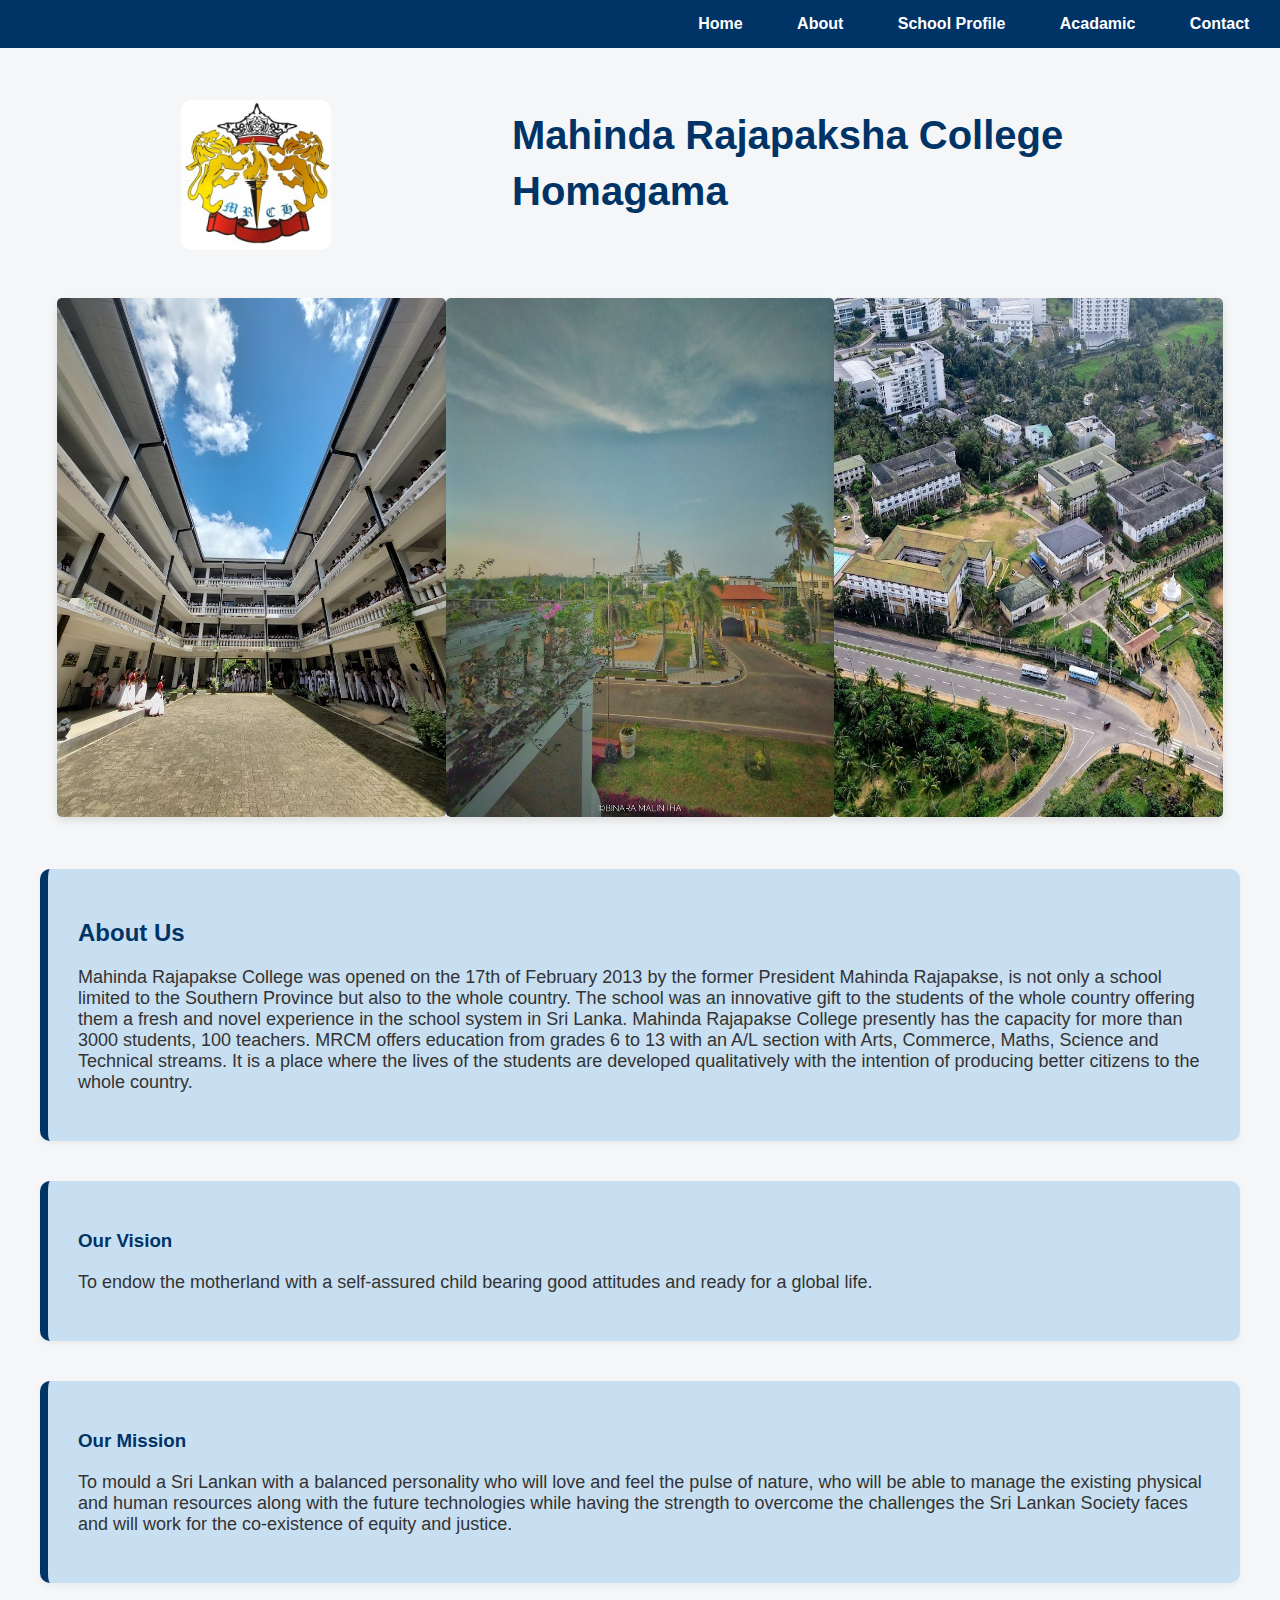
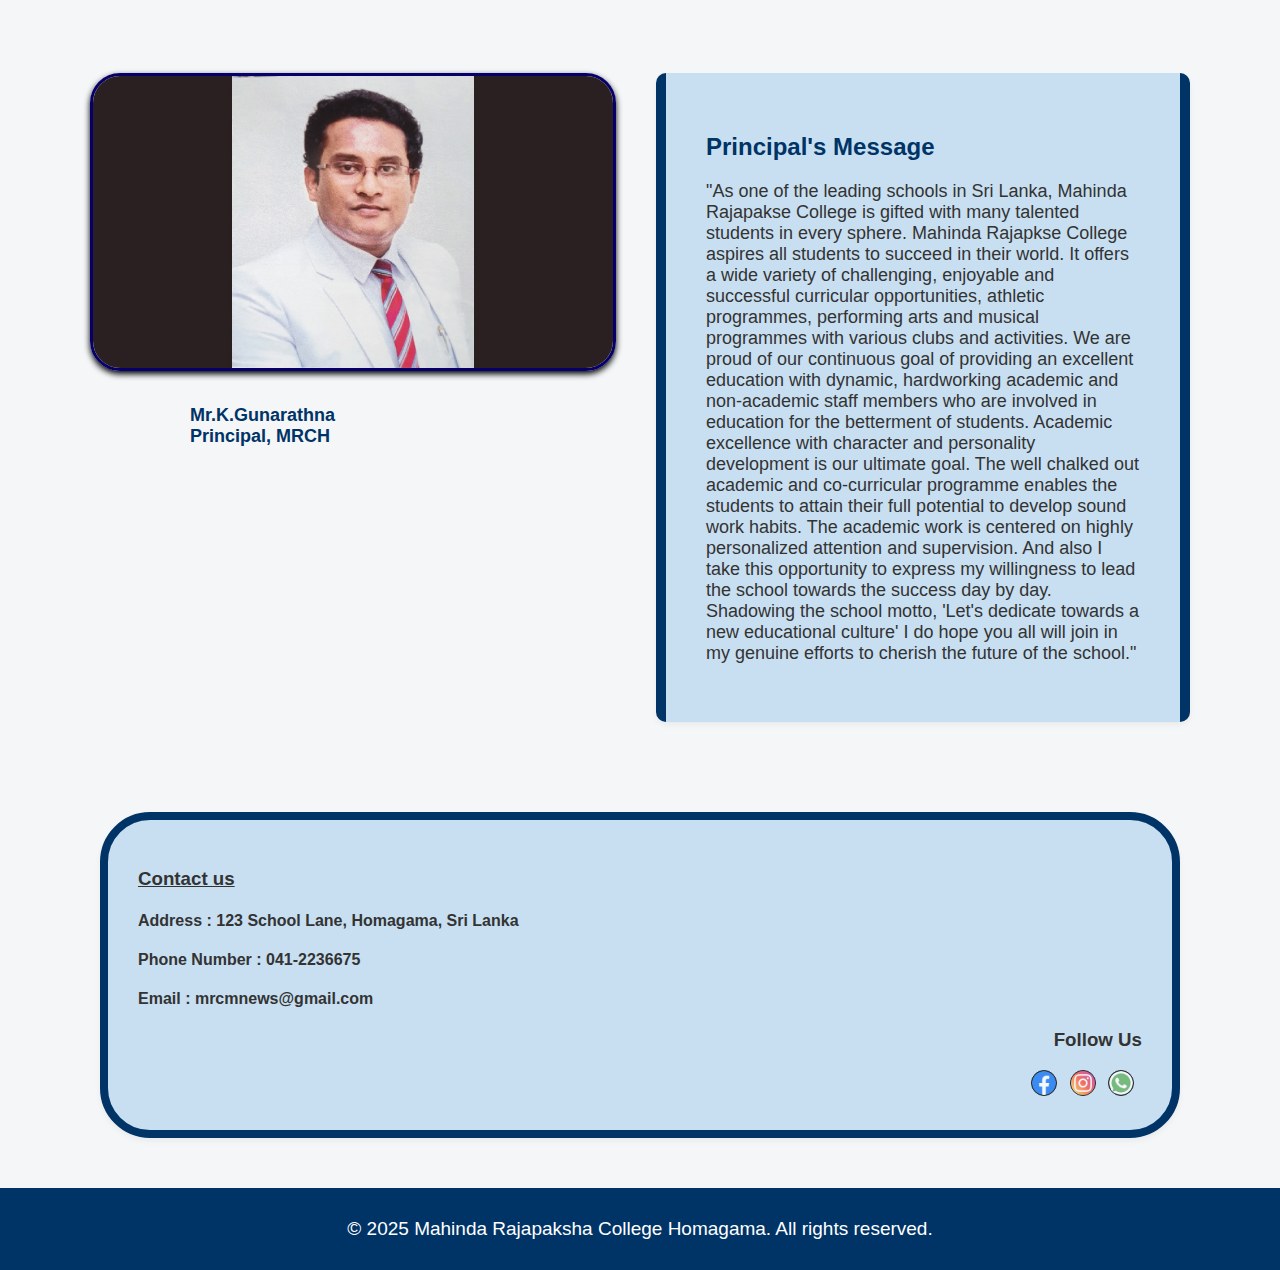
<file: index.html>
<!DOCTYPE html>
<html lang="en">

<head>
    <meta charset="UTF-8">
    <meta name="viewport" content="width=device-width, initial-scale=1.0">
    <title>Document</title>
    <link rel="stylesheet" href="asset/css/style.css">
</head>

<body id="home">
    <nav>
        <a href="#home">Home</a>
        <a href="#about">About</a>
        <a href="profile.html">School Profile</a>
        <a href="acadamic.html">Acadamic</a>
        <a href="#contact">Contact</a>
    </nav>

    <aside class="left">
        <img src="/asset/image/logo.jpeg" alt="log">
    </aside>

    <aside class="right">
        <div>
            <h1>Mahinda Rajapaksha College <br>Homagama</h1>
        </div>
    </aside>

    <div class="photo">
        <img src="/asset/image/hall.jpg" alt="buiding">
        <img src="/asset/image/ingate.jpg" alt="gate">
        <img src="/asset/image/unnamed.jpg" alt="top">
    </div>


    <div class="about" id="about">
        <h2>About Us</h2>
        <p>Mahinda Rajapakse College was opened on the 17th of February 2013 by the former President Mahinda Rajapakse,
            is not only a school limited to the Southern Province but also to the whole country. The school was an
            innovative gift to the students of the whole country offering them a fresh and novel experience in the
            school system in Sri Lanka. Mahinda Rajapakse College presently has the capacity for more than 3000
            students, 100 teachers. MRCM offers education from grades 6 to 13 with an A/L section with Arts, Commerce,
            Maths, Science and Technical streams. It is a place where the lives of the students are developed
            qualitatively with the intention of producing better citizens to the whole country.</p>
    </div>


    <div class="vision">
        <h3>Our Vision</h3>
        <p>To endow the motherland with a self-assured child bearing good attitudes and ready for a global life.</p>
    </div>

    <div class="mission">
        <h3>Our Mission</h3>
        <p>To mould a Sri Lankan with a balanced personality who will love and feel the pulse of nature, who will be
            able to manage the existing physical and human resources along with the future technologies while having the
            strength to overcome the challenges the Sri Lankan Society faces and will work for the co-existence of
            equity and justice.</p>
    </div>


    <div class="photoPrincipal">
        <aside class="principalBox">
            <img src="/asset/image/principal.jpg" alt="principal">
            <h4 class="name">Mr.K.Gunarathna<br>Principal, MRCH</h4>
        </aside>

        <div class="leftmsg">
            <h2>Principal's Message</h2>
            <p>"As one of the leading schools in Sri Lanka, Mahinda Rajapakse College is gifted with many talented
                students in every sphere. Mahinda Rajapkse College aspires all students to succeed in their world. It
                offers a wide variety of challenging, enjoyable and successful curricular opportunities, athletic
                programmes, performing arts and musical programmes with various clubs and activities. We are proud of
                our continuous goal of providing an excellent education with dynamic, hardworking academic and
                non-academic staff members who are involved in education for the betterment of students. Academic
                excellence with character and personality development is our ultimate goal. The well chalked out
                academic and co-curricular programme enables the students to attain their full potential to develop
                sound work habits. The academic work is centered on highly personalized attention and supervision. And
                also I take this opportunity to express my willingness to lead the school towards the success day by
                day. Shadowing the school motto, 'Let's dedicate towards a new educational culture' I do hope you all
                will join in my genuine efforts to cherish the future of the school."</p>
        </div>
    </div>


    <div class="contact" id="contact">
        <h3><u>Contact us</u></h3>
        <h4>Address : 123 School Lane, Homagama, Sri Lanka</h4>
        <h4>Phone Number : 041-2236675</h4>
        <h4>Email : mrcmnews@gmail.com</h4>

        <div class="social">
            <h3>Follow Us</h3>
            <a href="https://web.facebook.com/p/Mahinda-Rajapaksha-College-Homagama-100089047160805/?_rdc=1&_rdr"><img
                    src="/asset/image/facebook.png" alt="" srcset=""></a>
            <a
                href="https://www.google.com/url?sa=t&source=web&rct=j&opi=89978449&url=https://www.instagram.com/mahindarajapakshacollege/"><img
                    src="/asset/image/instagram.png" alt=""></a>
            <a href="https://wa.me/+94112681815"><img src="/asset/image/whatsapp.png" alt=""></a>
        </div>

    </div>
    <div class="footer">
        <footer>
            &copy; 2025 Mahinda Rajapaksha College Homagama. All rights reserved.
        </footer>
    </div>


</body>

</html>
</file>
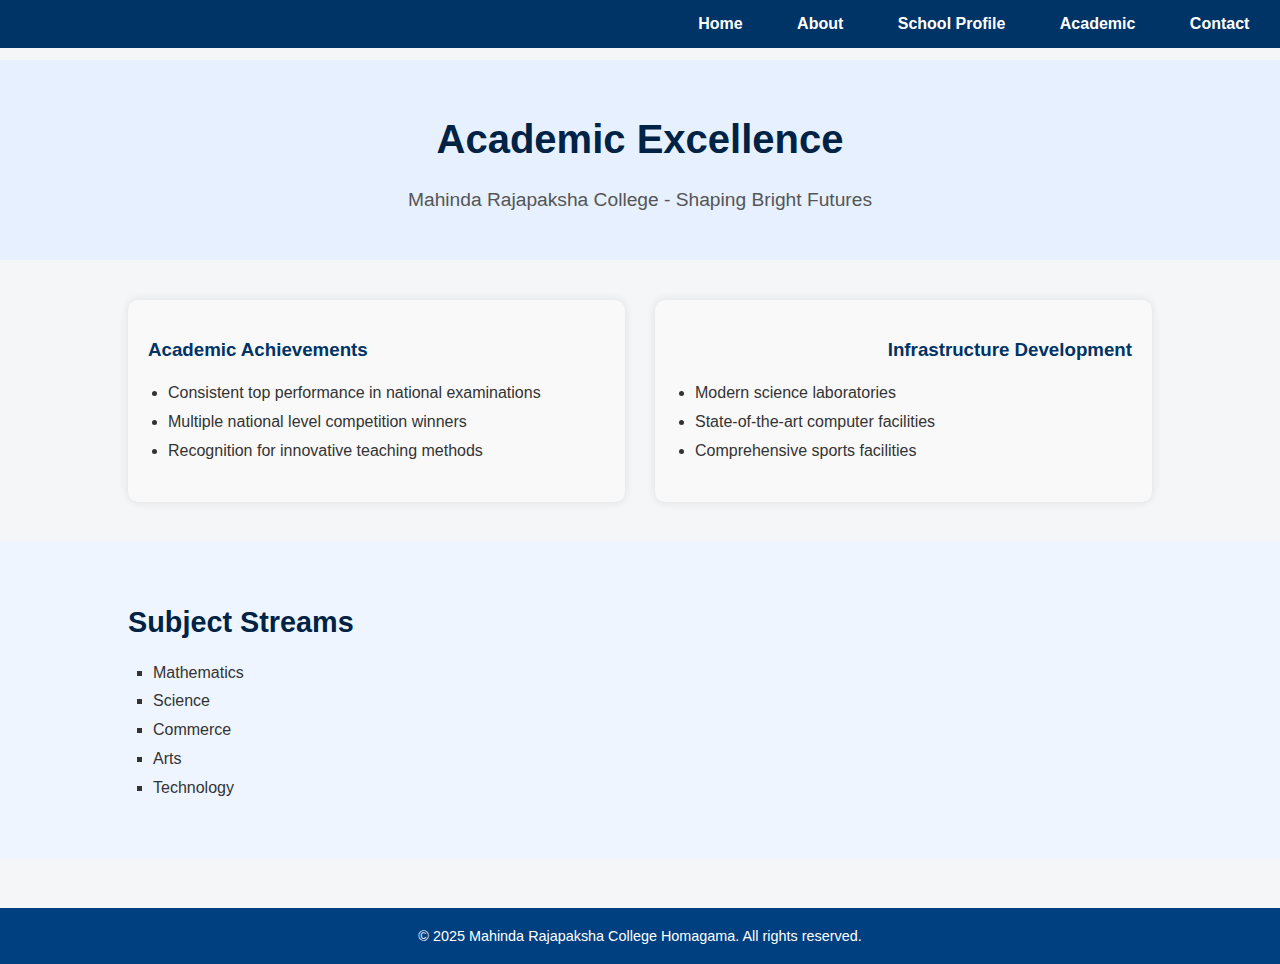
<file: acadamic.html>
<!DOCTYPE html>
<html lang="en">
<head>
    <meta charset="UTF-8">
    <meta name="viewport" content="width=device-width, initial-scale=1.0">
    <title>Academic | Mahinda Rajapaksha College</title>
    <link rel="stylesheet" href="/asset/css/acadamic.css">
</head>
<body>
    <nav class="navbar">
        <a href="index.html">Home</a>
        <a href="index.html#about">About</a>
        <a href="profile.html">School Profile</a>
        <a href="acadamic.html" class="active">Academic</a>
        <a href="index.html#contact">Contact</a>
    </nav>

    <header class="page-title">
        <h1>Academic Excellence</h1>
        <p>Mahinda Rajapaksha College - Shaping Bright Futures</p>
    </header>

    <div class="achievements-container">
        <div class="left">
            <h3 class="h31">Academic Achievements</h3>
            <ul>
                <li>Consistent top performance in national examinations</li>
                <li>Multiple national level competition winners</li>
                <li>Recognition for innovative teaching methods</li>
            </ul>
        </div>

        <div class="right">
            <h3 class="h32">Infrastructure Development</h3>
            <ul>
                <li>Modern science laboratories</li>    
                <li>State-of-the-art computer facilities</li>
                <li>Comprehensive sports facilities</li>
            </ul>
        </div>
    </div>

    <div class="streams-section">
        <h2>Subject Streams</h2>
        <ul>
            <li>Mathematics</li>
            <li>Science</li>
            <li>Commerce</li>
            <li>Arts</li>
            <li>Technology</li>
        </ul>
    </div>

    <div class="footer">
        <footer>
            &copy; 2025 Mahinda Rajapaksha College Homagama. All rights reserved.
        </footer>
    </div>
</body>
</html>
</file>
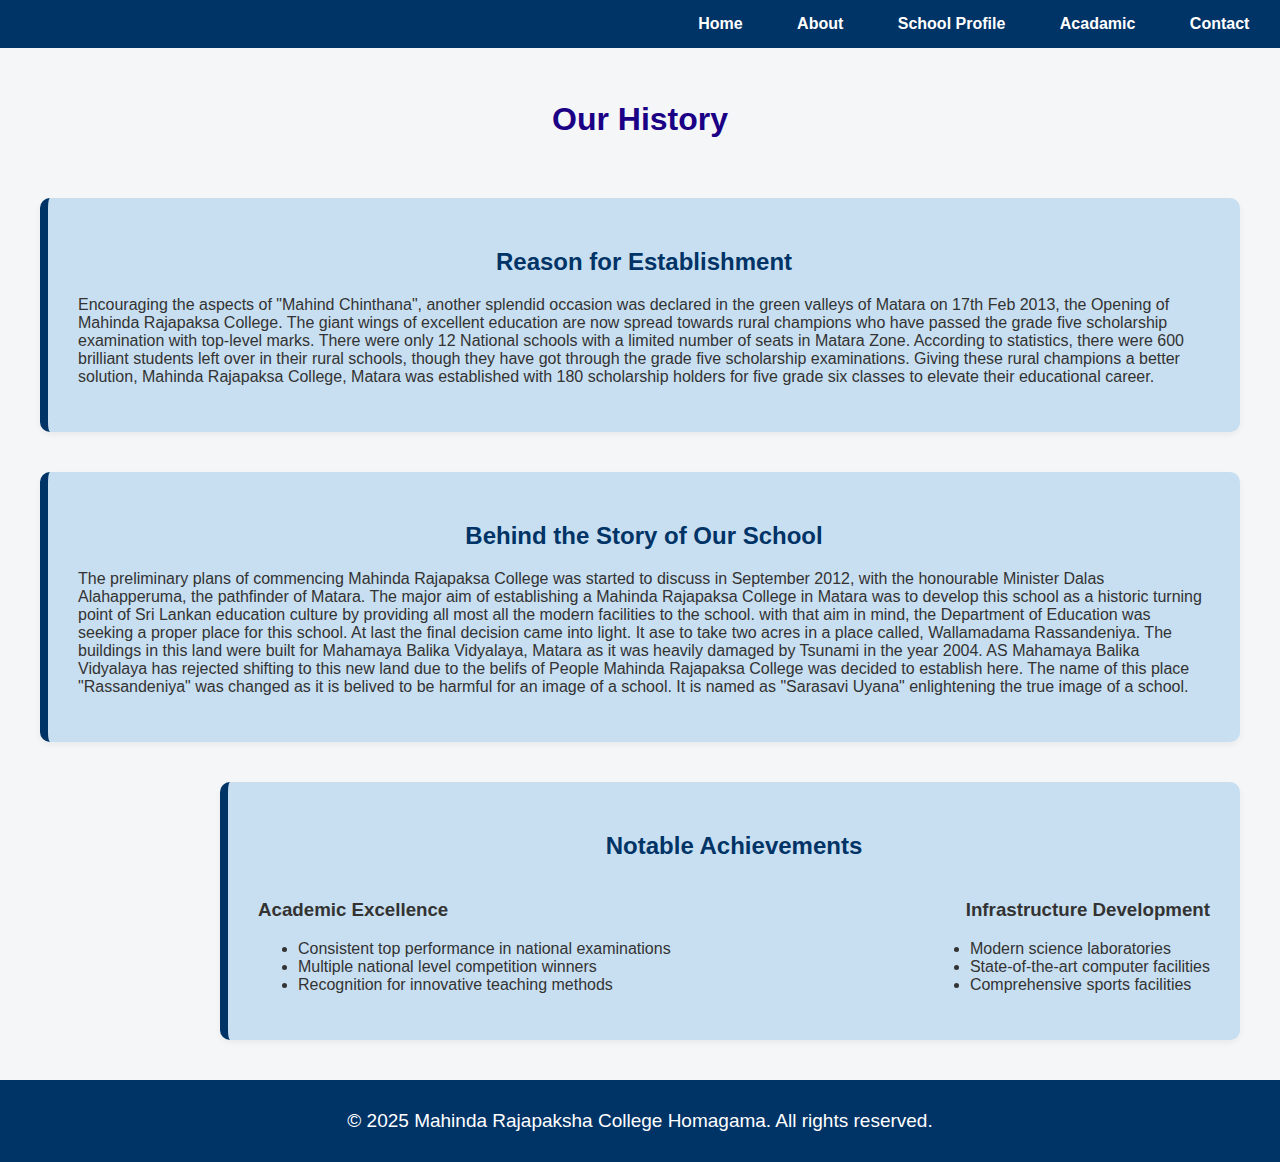
<file: profile.html>
<!DOCTYPE html>
<html lang="en">

<head>
    <meta charset="UTF-8">
    <meta name="viewport" content="width=device-width, initial-scale=1.0">
    <title>Document</title>
    <link rel="stylesheet" href="/asset/css/profile.css">
</head>

<body>
    <nav>
        <a href="index.html">Home</a>
        <a href="index.html#about">About</a>
        <a href="profile.html">School Profile</a>
        <a href="acadamic.html">Acadamic</a>
        <a href="index.html#contact">Contact</a>
    </nav>

    <h1>Our History</h1>
    <div class="div1">
        <h2>Reason for Establishment</h2>
        <p>Encouraging the aspects of "Mahind Chinthana", another splendid occasion was declared in the green valleys of
            Matara on 17th Feb 2013, the Opening of Mahinda Rajapaksa College. The giant wings of excellent education
            are now spread towards rural champions who have passed the grade five scholarship examination with top-level
            marks. There were only 12 National schools with a limited number of seats in Matara Zone. According to
            statistics, there were 600 brilliant students left over in their rural schools, though they have got through
            the grade five scholarship examinations. Giving these rural champions a better solution, Mahinda Rajapaksa
            College, Matara was established with 180 scholarship holders for five grade six classes to elevate their
            educational career.</p>
    </div>

    <div class="div2">
        <h2>Behind the Story of Our School</h2>
        <p>
            The preliminary plans of commencing Mahinda Rajapaksa College was started to discuss in September 2012, with
            the honourable Minister Dalas Alahapperuma, the pathfinder of Matara. The major aim of establishing a
            Mahinda Rajapaksa College in Matara was to develop this school as a historic turning point of Sri Lankan
            education culture by providing all most all the modern facilities to the school. with that aim in mind, the
            Department of Education was seeking a proper place for this school. At last the final decision came into
            light. It ase to take two acres in a place called, Wallamadama Rassandeniya. The buildings in this land were
            built for Mahamaya Balika Vidyalaya, Matara as it was heavily damaged by Tsunami in the year 2004.

            AS Mahamaya Balika Vidyalaya has rejected shifting to this new land due to the belifs of People Mahinda
            Rajapaksa College was decided to establish here. The name of this place "Rassandeniya" was changed as it is
            belived to be harmful for an image of a school. It is named as "Sarasavi Uyana" enlightening the true image
            of a school.
        </p>
    </div>

    <div class="div3">
        <h2>Notable Achievements</h2>

        <div class="container">
            <div class="left">
                <h3 class="h31">Academic Excellence</h3>
                <ul>
                    <li>Consistent top performance in national examinations</li>
                    <li>Multiple national level competition winners</li>
                    <li>Recognition for innovative teaching methods</li>
                </ul>
            </div>

            <div class="right">
                <h3 class="h32">Infrastructure Development</h3>
                <ul>
                    <li>Modern science laboratories</li>
                    <li>State-of-the-art computer facilities</li>
                    <li>Comprehensive sports facilities</li>
                </ul>
            </div>
        </div>

    </div>

    <div class="footer">
        <footer>
            &copy; 2025 Mahinda Rajapaksha College Homagama. All rights reserved.
        </footer>
    </div>
</body>

</html>
</file>
<file: asset/css/style.css>
body {
    margin: 0%;
    padding: 0%;
    background-color: #f4f6f8;
    font-family: 'Segoe UI', Tahoma, Geneva, Verdana, sans-serif;
    color: #333;
    padding-top: 60px;
}

nav {
    background-color: #003366;
    padding: 15px 20px;
    text-align: right;
    position: fixed;
    top: 0;
    width: 98%;
    z-index: 1000;
}

nav a {
    color: white;
    text-decoration: none;
    margin: 25px;
    font-weight: bold;
    font-size: 16px;
    transition: color 0.3s;
}

nav a:hover {
    color: #ffcc00;
}


aside.left {
    float: left;
    width: 40%;
    text-align: center;
    margin-top: 40px;
}

aside.left img {
    width: 150px;
    height: 150px;
    border-radius: 10px;
}

aside.right {
    margin-left: 22%;
    padding: 20px;
}

aside.right h1 {
    color: #003366;
    font-size: 40px;
    line-height: 1.4;
}

.photo {
    display: flex;
    justify-content: center;
    margin: 20px;
    padding: 1%;
}

.photo img {
    width: 32%;
    border-radius: 5px;
    box-shadow: 0 4px 8px rgba(0, 0, 0, 0.1);
    transition: transform 0.3s ease;
}

.photo img:hover {
    transform: scale(1.05);
}


.about,
.vision,
.mission {
    background-color: rgb(200, 223, 241);
    padding: 30px;
    margin: 40px;
    border-left: 8px solid #003366;
    border-radius: 10px;
    box-shadow: 0 3px 6px rgba(0, 0, 0, 0.05);
}

.name {
    text-align: left;
    margin-left: 100px;
}

.about h2,
.vision h3,
.mission h3,
.leftmsg h2 {
    color: #003366;
    margin-bottom: 20px;
}

p {
    font-size: 18px;
}

.photoPrincipal {
    display: flex;
    align-items: flex-start;
    gap: 40px;
    justify-content: center;
    margin: 90px;
}

.principalBox {
    text-align: justify;
}

.principalBox img {
    border-radius: 30px;
    border: 3px solid #07006b;
    box-shadow: 0 3px 6px rgba(0, 0, 0, 1);
    max-width: 520px;
}

.principalBox h4 {
    margin-top: 30px;
    color: #003366;
    font-size: 18px;
}

.leftmsg {
    background-color: rgb(200, 223, 241);
    padding: 40px;
    border-radius: 10px;
    border-left: 10px solid #003366;
    border-right: 10px solid #003366;
    box-shadow: 0 3px 6px rgba(0, 0, 0, 0.05);
    max-width: 800px;
}

.footer {
    background-color: #003366;
    color: white;
    text-align: center;
    padding: 30px;
    margin-top: 30px;
    font-size: 19px;
}

.contact {
    background-color: rgb(200, 223, 241);
    padding: 30px;
    margin: 50px;
    margin-left: 100px;
    margin-right: 100px;
    border: 8px solid #003366;
    border-radius: 50px;
    box-shadow: 0 3px 6px rgba(0, 0, 0, 0.05);
}

.social {
    margin: 0;
    padding: 0;
    box-sizing: border-box;
    font-family: Arial;
    text-align:end;
}

.social img {
    max-width: 1.5rem;
    margin-right: .5rem;
    background: #000;
    border-radius: 10rem;
    border: .1rem #000 solid;
    opacity: .8;
    transition: .3s;
}
</file>
<file: asset/css/acadamic.css>
body {
    margin: 0%;
    padding: 0%;
    background-color: #f4f6f8;
    font-family: 'Segoe UI', Tahoma, Geneva, Verdana, sans-serif;
    color: #333;
    padding-top: 60px;
}

nav {
    background-color: #003366;
    padding: 15px 20px;
    text-align: right;
    position: fixed;
    top: 0;
    width: 98%;
    z-index: 1000;
}

nav a {
    color: white;
    text-decoration: none;
    margin: 25px;
    font-weight: bold;
    font-size: 16px;
    transition: color 0.3s;
}

nav a:hover {
    color: #ffcc00;
}


.page-title {
    background-color: #e6f0ff;
    padding: 30px 20px;
    text-align: center;
}
.page-title h1 {
    font-size: 2.5em;
    color: #002244;
}
.page-title p {
    font-size: 1.2em;
    color: #555;
}

.achievements-container {
    display: flex;
    justify-content: space-between;
    padding: 40px 10%;
    gap: 30px;
}

.left, .right {
    width: 45%;
    background-color: #f9f9f9;
    padding: 20px;
    border-radius: 10px;
    box-shadow: 0 0 10px rgba(0,0,0,0.1);
}

.h31 {
    text-align: left;
    color: #003366;
}

.h32 {
    text-align: right;
    color: #003366;
}

ul {
    padding-left: 20px;
    line-height: 1.8;
}

.streams-section {
    padding: 40px 10%;
    background-color: #eef5ff;
}

.streams-section h2 {
    font-size: 1.8em;
    color: #002244;
    margin-bottom: 20px;
}

.streams-section ul {
    list-style: square;
    padding-left: 25px;
}

.footer {
    background-color: #004080;
    color: white;
    text-align: center;
    padding: 20px;
    margin-top: 50px;
    font-size: 0.9em;
}
</file>
<file: asset/css/profile.css>
body {
    margin: 0%;
    padding: 0%;
    background-color: #f4f6f8;
    font-family: 'Segoe UI', Tahoma, Geneva, Verdana, sans-serif;
    color: #333;
    padding-top: 60px;
}

nav {
    background-color: #003366;
    padding: 15px 20px;
    text-align: right;
    position: fixed;
    top: 0;
    width: 98%;
    z-index: 1000;
}

nav a {
    color: white;
    text-decoration: none;
    margin: 25px;
    font-weight: bold;
    font-size: 16px;
    transition: color 0.3s;
}

nav a:hover {
    color: #ffcc00;
}

h1{
    text-align: center;
    color: rgb(27, 0, 134);
   padding: 20px;
}

.div1,
.div2{
    background-color: rgb(200, 223, 241);
    padding: 30px;
    margin: 40px;
    border-left: 8px solid #003366;
    border-radius: 10px;
    box-shadow: 0 3px 6px rgba(0, 0, 0, 0.05);
}

.div3{
    background-color: rgb(200, 223, 241);
    padding: 30px;
    margin: 40px;
    margin-left: 220px;
    border-left: 8px solid #003366;
    border-radius: 10px;
    box-shadow: 0 3px 6px rgba(0, 0, 0, 0.05);
    max-width: 1000px;
}

h2{
    color: #003366;
    margin-bottom: 20px;
    text-align: center;
}


.container {
    display: flex;
    justify-content: space-between;
    gap: 20x;
}

.left{
  
    text-align: left;
}

.h31 {
    text-align: left;
}

.h32 {
    text-align: right;
}

.footer {
    background-color: #003366;
    color: white;
    text-align: center;
    padding: 30px;
    margin-top: 30px;
    font-size: 19px;
}
</file>
